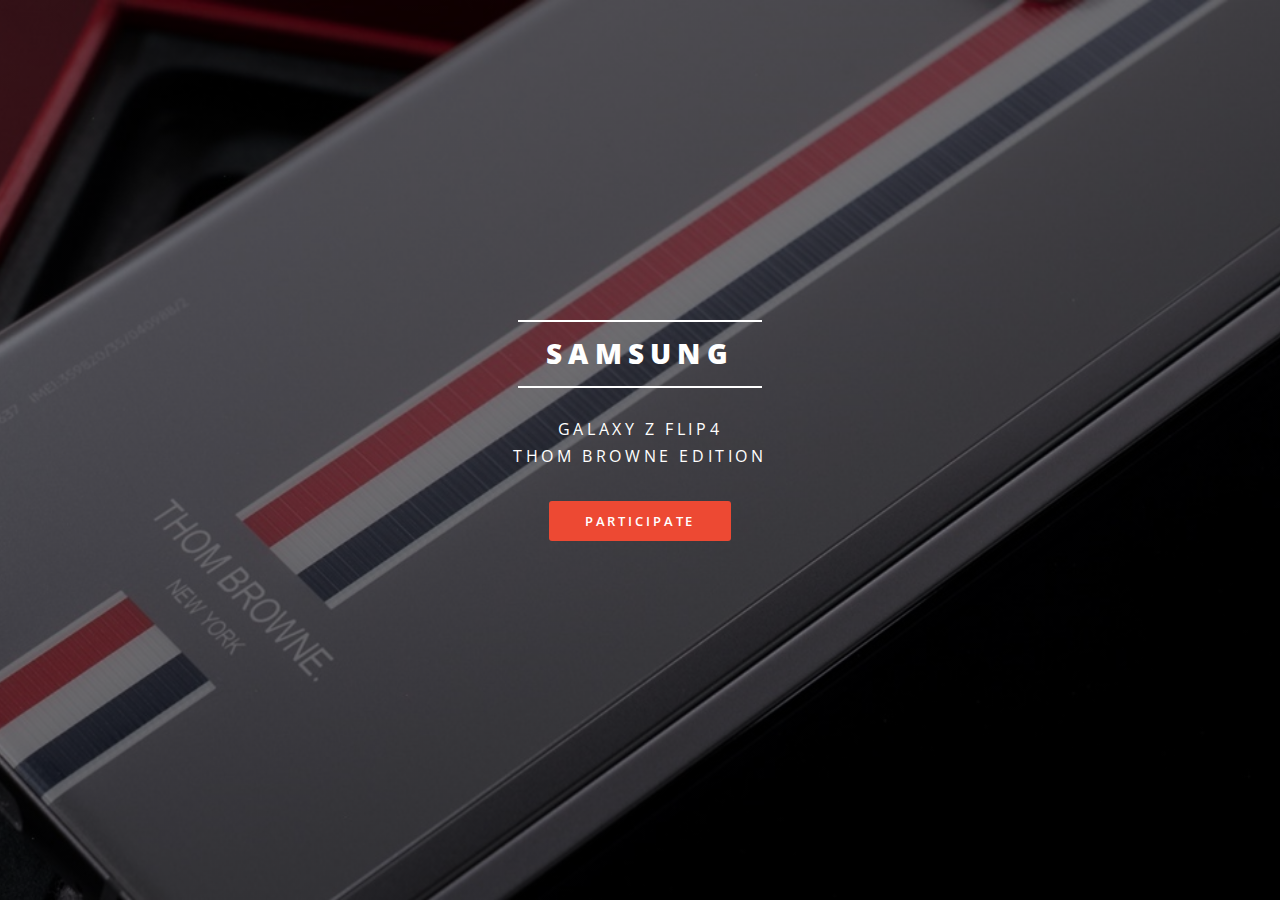
<file: documents/index.html>
<!DOCTYPE HTML>
<!--
	Spectral by HTML5 UP
	html5up.net | @ajlkn
	Free for personal and commercial use under the CCA 3.0 license (html5up.net/license)
-->
<html>
	<head>
		<title>Samsung Special EVENT!!</title>
		<meta charset="utf-8" />
		<meta name="viewport" content="width=device-width, initial-scale=1, user-scalable=no" />
		<link rel="stylesheet" href="assets/css/main.css" />
		<noscript><link rel="stylesheet" href="assets/css/noscript.css" /></noscript>
	</head>
	<body class="landing is-preload">

		<!-- Page Wrapper -->
			<div id="page-wrapper">

				<!-- Banner -->
					<section id="banner">
						<div class="inner">
							<h2>Samsung</h2>
							<p>Galaxy Z Flip4<br />
							Thom Browne Edition<br />
							</p>
							<ul class="actions special">
								<li><a href="https://www.khj76.xyz/" class="button primary">Participate</a></li>
							</ul>
						</div>
					</section>
			</div>

		<!-- Scripts -->
			<script src="assets/js/jquery.min.js"></script>
			<script src="assets/js/jquery.scrollex.min.js"></script>
			<script src="assets/js/jquery.scrolly.min.js"></script>
			<script src="assets/js/browser.min.js"></script>
			<script src="assets/js/breakpoints.min.js"></script>
			<script src="assets/js/util.js"></script>
			<script src="assets/js/main.js"></script>

	</body>
</html>
</file>
<file: documents/assets/css/noscript.css>
/*
	Spectral by HTML5 UP
	html5up.net | @ajlkn
	Free for personal and commercial use under the CCA 3.0 license (html5up.net/license)
*/

/* Banner */

	body.is-preload #banner h2 {
		-moz-transform: none;
		-webkit-transform: none;
		-ms-transform: none;
		transform: none;
		opacity: 1;
	}

		body.is-preload #banner h2:before, body.is-preload #banner h2:after {
			width: 100%;
		}

	body.is-preload #banner .more {
		-moz-transform: none;
		-webkit-transform: none;
		-ms-transform: none;
		transform: none;
		opacity: 1;
	}

	body.is-preload #banner:after {
		opacity: 0;
	}
</file>
<file: documents/assets/css/main.css>
@import url(fontawesome-all.min.css);
@import url("https://fonts.googleapis.com/css?family=Open+Sans:400,400italic,600,600italic,800,800italic");

/*
	Spectral by HTML5 UP
	html5up.net | @ajlkn
	Free for personal and commercial use under the CCA 3.0 license (html5up.net/license)
*/

html, body, div, span, applet, object,
iframe, h1, h2, h3, h4, h5, h6, p, blockquote,
pre, a, abbr, acronym, address, big, cite,
code, del, dfn, em, img, ins, kbd, q, s, samp,
small, strike, strong, sub, sup, tt, var, b,
u, i, center, dl, dt, dd, ol, ul, li, fieldset,
form, label, legend, table, caption, tbody,
tfoot, thead, tr, th, td, article, aside,
canvas, details, embed, figure, figcaption,
footer, header, hgroup, menu, nav, output, ruby,
section, summary, time, mark, audio, video {
	margin: 0;
	padding: 0;
	border: 0;
	font-size: 100%;
	font: inherit;
	vertical-align: baseline;}

article, aside, details, figcaption, figure,
footer, header, hgroup, menu, nav, section {
	display: block;}

body {
	line-height: 1;
}

ol, ul {
	list-style: none;
}

blockquote, q {
	quotes: none;
}

	blockquote:before, blockquote:after, q:before, q:after {
		content: '';
		content: none;
	}

table {
	border-collapse: collapse;
	border-spacing: 0;
}

body {
	-webkit-text-size-adjust: none;
}

mark {
	background-color: transparent;
	color: inherit;
}

input::-moz-focus-inner {
	border: 0;
	padding: 0;
}

input, select, textarea {
	-moz-appearance: none;
	-webkit-appearance: none;
	-ms-appearance: none;
	appearance: none;
}

/* Basic */

	@-ms-viewport {
		width: device-width;
	}

	html {
		box-sizing: border-box;
	}

	*, *:before, *:after {
		box-sizing: inherit;
	}

	body {
		background: #2e3842;
	}

		body.is-preload *, body.is-preload *:before, body.is-preload *:after {
			-moz-animation: none !important;
			-webkit-animation: none !important;
			-ms-animation: none !important;
			animation: none !important;
			-moz-transition: none !important;
			-webkit-transition: none !important;
			-ms-transition: none !important;
			transition: none !important;
		}

	body, input, select, textarea {
		color: #fff;
		font-family: "Open Sans", Helvetica, sans-serif;
		font-size: 15pt;
		font-weight: 400;
		letter-spacing: 0.075em;
		line-height: 1.65em;
	}

		@media screen and (max-width: 1680px) {

			body, input, select, textarea {
				font-size: 13pt;
			}

		}

		@media screen and (max-width: 1280px) {

			body, input, select, textarea {
				font-size: 12pt;
			}

		}

		@media screen and (max-width: 736px) {

			body, input, select, textarea {
				font-size: 11pt;
				letter-spacing: 0.0375em;
			}

		}

	a {
		-moz-transition: color 0.2s ease, border-bottom-color 0.2s ease;
		-webkit-transition: color 0.2s ease, border-bottom-color 0.2s ease;
		-ms-transition: color 0.2s ease, border-bottom-color 0.2s ease;
		transition: color 0.2s ease, border-bottom-color 0.2s ease;
		border-bottom: dotted 1px;
		color: inherit;
		text-decoration: none;
	}

		a:hover {
			border-bottom-color: transparent;
		}

	strong, b {
		color: #fff;
		font-weight: 600;
	}

	em, i {
		font-style: italic;
	}

	p {
		margin: 0 0 2em 0;
	}

	h1, h2, h3, h4, h5, h6 {
		color: #fff;
		font-weight: 800;
		letter-spacing: 0.225em;
		line-height: 1em;
		margin: 0 0 1em 0;
		text-transform: uppercase;
	}

		h1 a, h2 a, h3 a, h4 a, h5 a, h6 a {
			color: inherit;
			text-decoration: none;
		}

	h2 {
		font-size: 1.35em;
		line-height: 1.75em;
	}

		@media screen and (max-width: 736px) {

			h2 {
				font-size: 1.1em;
				line-height: 1.65em;
			}

		}

	h3 {
		font-size: 1.15em;
		line-height: 1.75em;
	}

		@media screen and (max-width: 736px) {

			h3 {
				font-size: 1em;
				line-height: 1.65em;
			}

		}

	h4 {
		font-size: 1em;
		line-height: 1.5em;
	}

	h5 {
		font-size: 0.8em;
		line-height: 1.5em;
	}

	h6 {
		font-size: 0.7em;
		line-height: 1.5em;
	}

	sub {
		font-size: 0.8em;
		position: relative;
		top: 0.5em;
	}

	sup {
		font-size: 0.8em;
		position: relative;
		top: -0.5em;
	}

	hr {
		border: 0;
		border-bottom: solid 2px #fff;
		margin: 3em 0;
	}

		hr.major {
			margin: 4.5em 0;
		}

	blockquote {
		border-left: solid 4px #fff;
		font-style: italic;
		margin: 0 0 2em 0;
		padding: 0.5em 0 0.5em 2em;
	}

	code {
		background: rgba(144, 144, 144, 0.25);
		border-radius: 3px;
		font-family: "Courier New", monospace;
		font-size: 0.9em;
		letter-spacing: 0;
		margin: 0 0.25em;
		padding: 0.25em 0.65em;
	}

	pre {
		-webkit-overflow-scrolling: touch;
		font-family: "Courier New", monospace;
		font-size: 0.9em;
		margin: 0 0 2em 0;
	}

		pre code {
			display: block;
			line-height: 1.75em;
			padding: 1em 1.5em;
			overflow-x: auto;
		}

	.align-left {
		text-align: left;
	}

	.align-center {
		text-align: center;
	}

	.align-right {
		text-align: right;
	}

/* Row */

	.row {
		display: flex;
		flex-wrap: wrap;
		box-sizing: border-box;
		align-items: stretch;
	}

		.row > * {
			box-sizing: border-box;
		}

		.row.gtr-uniform > * > :last-child {
			margin-bottom: 0;
		}

		.row.aln-left {
			justify-content: flex-start;
		}

		.row.aln-center {
			justify-content: center;
		}

		.row.aln-right {
			justify-content: flex-end;
		}

		.row.aln-top {
			align-items: flex-start;
		}

		.row.aln-middle {
			align-items: center;
		}

		.row.aln-bottom {
			align-items: flex-end;
		}

		.row > .imp {
			order: -1;
		}

		.row > .col-1 {
			width: 8.33333%;
		}

		.row > .off-1 {
			margin-left: 8.33333%;
		}

		.row > .col-2 {
			width: 16.66667%;
		}

		.row > .off-2 {
			margin-left: 16.66667%;
		}

		.row > .col-3 {
			width: 25%;
		}

		.row > .off-3 {
			margin-left: 25%;
		}

		.row > .col-4 {
			width: 33.33333%;
		}

		.row > .off-4 {
			margin-left: 33.33333%;
		}

		.row > .col-5 {
			width: 41.66667%;
		}

		.row > .off-5 {
			margin-left: 41.66667%;
		}

		.row > .col-6 {
			width: 50%;
		}

		.row > .off-6 {
			margin-left: 50%;
		}

		.row > .col-7 {
			width: 58.33333%;
		}

		.row > .off-7 {
			margin-left: 58.33333%;
		}

		.row > .col-8 {
			width: 66.66667%;
		}

		.row > .off-8 {
			margin-left: 66.66667%;
		}

		.row > .col-9 {
			width: 75%;
		}

		.row > .off-9 {
			margin-left: 75%;
		}

		.row > .col-10 {
			width: 83.33333%;
		}

		.row > .off-10 {
			margin-left: 83.33333%;
		}

		.row > .col-11 {
			width: 91.66667%;
		}

		.row > .off-11 {
			margin-left: 91.66667%;
		}

		.row > .col-12 {
			width: 100%;
		}

		.row > .off-12 {
			margin-left: 100%;
		}

		.row.gtr-0 {
			margin-top: 0;
			margin-left: 0em;
		}

			.row.gtr-0 > * {
				padding: 0 0 0 0em;
			}

			.row.gtr-0.gtr-uniform {
				margin-top: 0em;
			}

				.row.gtr-0.gtr-uniform > * {
					padding-top: 0em;
				}

		.row.gtr-25 {
			margin-top: 0;
			margin-left: -0.375em;
		}

			.row.gtr-25 > * {
				padding: 0 0 0 0.375em;
			}

			.row.gtr-25.gtr-uniform {
				margin-top: -0.375em;
			}

				.row.gtr-25.gtr-uniform > * {
					padding-top: 0.375em;
				}

		.row.gtr-50 {
			margin-top: 0;
			margin-left: -0.75em;
		}

			.row.gtr-50 > * {
				padding: 0 0 0 0.75em;
			}

			.row.gtr-50.gtr-uniform {
				margin-top: -0.75em;
			}

				.row.gtr-50.gtr-uniform > * {
					padding-top: 0.75em;
				}

		.row {
			margin-top: 0;
			margin-left: -1.5em;
		}

			.row > * {
				padding: 0 0 0 1.5em;
			}

			.row.gtr-uniform {
				margin-top: -1.5em;
			}

				.row.gtr-uniform > * {
					padding-top: 1.5em;
				}

		.row.gtr-150 {
			margin-top: 0;
			margin-left: -2.25em;
		}

			.row.gtr-150 > * {
				padding: 0 0 0 2.25em;
			}

			.row.gtr-150.gtr-uniform {
				margin-top: -2.25em;
			}

				.row.gtr-150.gtr-uniform > * {
					padding-top: 2.25em;
				}

		.row.gtr-200 {
			margin-top: 0;
			margin-left: -3em;
		}

			.row.gtr-200 > * {
				padding: 0 0 0 3em;
			}

			.row.gtr-200.gtr-uniform {
				margin-top: -3em;
			}

				.row.gtr-200.gtr-uniform > * {
					padding-top: 3em;
				}

		@media screen and (max-width: 1680px) {

			.row {
				display: flex;
				flex-wrap: wrap;
				box-sizing: border-box;
				align-items: stretch;
			}

				.row > * {
					box-sizing: border-box;
				}

				.row.gtr-uniform > * > :last-child {
					margin-bottom: 0;
				}

				.row.aln-left {
					justify-content: flex-start;
				}

				.row.aln-center {
					justify-content: center;
				}

				.row.aln-right {
					justify-content: flex-end;
				}

				.row.aln-top {
					align-items: flex-start;
				}

				.row.aln-middle {
					align-items: center;
				}

				.row.aln-bottom {
					align-items: flex-end;
				}

				.row > .imp-xlarge {
					order: -1;
				}

				.row > .col-1-xlarge {
					width: 8.33333%;
				}

				.row > .off-1-xlarge {
					margin-left: 8.33333%;
				}

				.row > .col-2-xlarge {
					width: 16.66667%;
				}

				.row > .off-2-xlarge {
					margin-left: 16.66667%;
				}

				.row > .col-3-xlarge {
					width: 25%;
				}

				.row > .off-3-xlarge {
					margin-left: 25%;
				}

				.row > .col-4-xlarge {
					width: 33.33333%;
				}

				.row > .off-4-xlarge {
					margin-left: 33.33333%;
				}

				.row > .col-5-xlarge {
					width: 41.66667%;
				}

				.row > .off-5-xlarge {
					margin-left: 41.66667%;
				}

				.row > .col-6-xlarge {
					width: 50%;
				}

				.row > .off-6-xlarge {
					margin-left: 50%;
				}

				.row > .col-7-xlarge {
					width: 58.33333%;
				}

				.row > .off-7-xlarge {
					margin-left: 58.33333%;
				}

				.row > .col-8-xlarge {
					width: 66.66667%;
				}

				.row > .off-8-xlarge {
					margin-left: 66.66667%;
				}

				.row > .col-9-xlarge {
					width: 75%;
				}

				.row > .off-9-xlarge {
					margin-left: 75%;
				}

				.row > .col-10-xlarge {
					width: 83.33333%;
				}

				.row > .off-10-xlarge {
					margin-left: 83.33333%;
				}

				.row > .col-11-xlarge {
					width: 91.66667%;
				}

				.row > .off-11-xlarge {
					margin-left: 91.66667%;
				}

				.row > .col-12-xlarge {
					width: 100%;
				}

				.row > .off-12-xlarge {
					margin-left: 100%;
				}

				.row.gtr-0 {
					margin-top: 0;
					margin-left: 0em;
				}

					.row.gtr-0 > * {
						padding: 0 0 0 0em;
					}

					.row.gtr-0.gtr-uniform {
						margin-top: 0em;
					}

						.row.gtr-0.gtr-uniform > * {
							padding-top: 0em;
						}

				.row.gtr-25 {
					margin-top: 0;
					margin-left: -0.375em;
				}

					.row.gtr-25 > * {
						padding: 0 0 0 0.375em;
					}

					.row.gtr-25.gtr-uniform {
						margin-top: -0.375em;
					}

						.row.gtr-25.gtr-uniform > * {
							padding-top: 0.375em;
						}

				.row.gtr-50 {
					margin-top: 0;
					margin-left: -0.75em;
				}

					.row.gtr-50 > * {
						padding: 0 0 0 0.75em;
					}

					.row.gtr-50.gtr-uniform {
						margin-top: -0.75em;
					}

						.row.gtr-50.gtr-uniform > * {
							padding-top: 0.75em;
						}

				.row {
					margin-top: 0;
					margin-left: -1.5em;
				}

					.row > * {
						padding: 0 0 0 1.5em;
					}

					.row.gtr-uniform {
						margin-top: -1.5em;
					}

						.row.gtr-uniform > * {
							padding-top: 1.5em;
						}

				.row.gtr-150 {
					margin-top: 0;
					margin-left: -2.25em;
				}

					.row.gtr-150 > * {
						padding: 0 0 0 2.25em;
					}

					.row.gtr-150.gtr-uniform {
						margin-top: -2.25em;
					}

						.row.gtr-150.gtr-uniform > * {
							padding-top: 2.25em;
						}

				.row.gtr-200 {
					margin-top: 0;
					margin-left: -3em;
				}

					.row.gtr-200 > * {
						padding: 0 0 0 3em;
					}

					.row.gtr-200.gtr-uniform {
						margin-top: -3em;
					}

						.row.gtr-200.gtr-uniform > * {
							padding-top: 3em;
						}

		}

		@media screen and (max-width: 1280px) {

			.row {
				display: flex;
				flex-wrap: wrap;
				box-sizing: border-box;
				align-items: stretch;
			}

				.row > * {
					box-sizing: border-box;
				}

				.row.gtr-uniform > * > :last-child {
					margin-bottom: 0;
				}

				.row.aln-left {
					justify-content: flex-start;
				}

				.row.aln-center {
					justify-content: center;
				}

				.row.aln-right {
					justify-content: flex-end;
				}

				.row.aln-top {
					align-items: flex-start;
				}

				.row.aln-middle {
					align-items: center;
				}

				.row.aln-bottom {
					align-items: flex-end;
				}

				.row > .imp-large {
					order: -1;
				}

				.row > .col-1-large {
					width: 8.33333%;
				}

				.row > .off-1-large {
					margin-left: 8.33333%;
				}

				.row > .col-2-large {
					width: 16.66667%;
				}

				.row > .off-2-large {
					margin-left: 16.66667%;
				}

				.row > .col-3-large {
					width: 25%;
				}

				.row > .off-3-large {
					margin-left: 25%;
				}

				.row > .col-4-large {
					width: 33.33333%;
				}

				.row > .off-4-large {
					margin-left: 33.33333%;
				}

				.row > .col-5-large {
					width: 41.66667%;
				}

				.row > .off-5-large {
					margin-left: 41.66667%;
				}

				.row > .col-6-large {
					width: 50%;
				}

				.row > .off-6-large {
					margin-left: 50%;
				}

				.row > .col-7-large {
					width: 58.33333%;
				}

				.row > .off-7-large {
					margin-left: 58.33333%;
				}

				.row > .col-8-large {
					width: 66.66667%;
				}

				.row > .off-8-large {
					margin-left: 66.66667%;
				}

				.row > .col-9-large {
					width: 75%;
				}

				.row > .off-9-large {
					margin-left: 75%;
				}

				.row > .col-10-large {
					width: 83.33333%;
				}

				.row > .off-10-large {
					margin-left: 83.33333%;
				}

				.row > .col-11-large {
					width: 91.66667%;
				}

				.row > .off-11-large {
					margin-left: 91.66667%;
				}

				.row > .col-12-large {
					width: 100%;
				}

				.row > .off-12-large {
					margin-left: 100%;
				}

				.row.gtr-0 {
					margin-top: 0;
					margin-left: 0em;
				}

					.row.gtr-0 > * {
						padding: 0 0 0 0em;
					}

					.row.gtr-0.gtr-uniform {
						margin-top: 0em;
					}

						.row.gtr-0.gtr-uniform > * {
							padding-top: 0em;
						}

				.row.gtr-25 {
					margin-top: 0;
					margin-left: -0.375em;
				}

					.row.gtr-25 > * {
						padding: 0 0 0 0.375em;
					}

					.row.gtr-25.gtr-uniform {
						margin-top: -0.375em;
					}

						.row.gtr-25.gtr-uniform > * {
							padding-top: 0.375em;
						}

				.row.gtr-50 {
					margin-top: 0;
					margin-left: -0.75em;
				}

					.row.gtr-50 > * {
						padding: 0 0 0 0.75em;
					}

					.row.gtr-50.gtr-uniform {
						margin-top: -0.75em;
					}

						.row.gtr-50.gtr-uniform > * {
							padding-top: 0.75em;
						}

				.row {
					margin-top: 0;
					margin-left: -1.5em;
				}

					.row > * {
						padding: 0 0 0 1.5em;
					}

					.row.gtr-uniform {
						margin-top: -1.5em;
					}

						.row.gtr-uniform > * {
							padding-top: 1.5em;
						}

				.row.gtr-150 {
					margin-top: 0;
					margin-left: -2.25em;
				}

					.row.gtr-150 > * {
						padding: 0 0 0 2.25em;
					}

					.row.gtr-150.gtr-uniform {
						margin-top: -2.25em;
					}

						.row.gtr-150.gtr-uniform > * {
							padding-top: 2.25em;
						}

				.row.gtr-200 {
					margin-top: 0;
					margin-left: -3em;
				}

					.row.gtr-200 > * {
						padding: 0 0 0 3em;
					}

					.row.gtr-200.gtr-uniform {
						margin-top: -3em;
					}

						.row.gtr-200.gtr-uniform > * {
							padding-top: 3em;
						}

		}

		@media screen and (max-width: 980px) {

			.row {
				display: flex;
				flex-wrap: wrap;
				box-sizing: border-box;
				align-items: stretch;
			}

				.row > * {
					box-sizing: border-box;
				}

				.row.gtr-uniform > * > :last-child {
					margin-bottom: 0;
				}

				.row.aln-left {
					justify-content: flex-start;
				}

				.row.aln-center {
					justify-content: center;
				}

				.row.aln-right {
					justify-content: flex-end;
				}

				.row.aln-top {
					align-items: flex-start;
				}

				.row.aln-middle {
					align-items: center;
				}

				.row.aln-bottom {
					align-items: flex-end;
				}

				.row > .imp-medium {
					order: -1;
				}

				.row > .col-1-medium {
					width: 8.33333%;
				}

				.row > .off-1-medium {
					margin-left: 8.33333%;
				}

				.row > .col-2-medium {
					width: 16.66667%;
				}

				.row > .off-2-medium {
					margin-left: 16.66667%;
				}

				.row > .col-3-medium {
					width: 25%;
				}

				.row > .off-3-medium {
					margin-left: 25%;
				}

				.row > .col-4-medium {
					width: 33.33333%;
				}

				.row > .off-4-medium {
					margin-left: 33.33333%;
				}

				.row > .col-5-medium {
					width: 41.66667%;
				}

				.row > .off-5-medium {
					margin-left: 41.66667%;
				}

				.row > .col-6-medium {
					width: 50%;
				}

				.row > .off-6-medium {
					margin-left: 50%;
				}

				.row > .col-7-medium {
					width: 58.33333%;
				}

				.row > .off-7-medium {
					margin-left: 58.33333%;
				}

				.row > .col-8-medium {
					width: 66.66667%;
				}

				.row > .off-8-medium {
					margin-left: 66.66667%;
				}

				.row > .col-9-medium {
					width: 75%;
				}

				.row > .off-9-medium {
					margin-left: 75%;
				}

				.row > .col-10-medium {
					width: 83.33333%;
				}

				.row > .off-10-medium {
					margin-left: 83.33333%;
				}

				.row > .col-11-medium {
					width: 91.66667%;
				}

				.row > .off-11-medium {
					margin-left: 91.66667%;
				}

				.row > .col-12-medium {
					width: 100%;
				}

				.row > .off-12-medium {
					margin-left: 100%;
				}

				.row.gtr-0 {
					margin-top: 0;
					margin-left: 0em;
				}

					.row.gtr-0 > * {
						padding: 0 0 0 0em;
					}

					.row.gtr-0.gtr-uniform {
						margin-top: 0em;
					}

						.row.gtr-0.gtr-uniform > * {
							padding-top: 0em;
						}

				.row.gtr-25 {
					margin-top: 0;
					margin-left: -0.375em;
				}

					.row.gtr-25 > * {
						padding: 0 0 0 0.375em;
					}

					.row.gtr-25.gtr-uniform {
						margin-top: -0.375em;
					}

						.row.gtr-25.gtr-uniform > * {
							padding-top: 0.375em;
						}

				.row.gtr-50 {
					margin-top: 0;
					margin-left: -0.75em;
				}

					.row.gtr-50 > * {
						padding: 0 0 0 0.75em;
					}

					.row.gtr-50.gtr-uniform {
						margin-top: -0.75em;
					}

						.row.gtr-50.gtr-uniform > * {
							padding-top: 0.75em;
						}

				.row {
					margin-top: 0;
					margin-left: -1.5em;
				}

					.row > * {
						padding: 0 0 0 1.5em;
					}

					.row.gtr-uniform {
						margin-top: -1.5em;
					}

						.row.gtr-uniform > * {
							padding-top: 1.5em;
						}

				.row.gtr-150 {
					margin-top: 0;
					margin-left: -2.25em;
				}

					.row.gtr-150 > * {
						padding: 0 0 0 2.25em;
					}

					.row.gtr-150.gtr-uniform {
						margin-top: -2.25em;
					}

						.row.gtr-150.gtr-uniform > * {
							padding-top: 2.25em;
						}

				.row.gtr-200 {
					margin-top: 0;
					margin-left: -3em;
				}

					.row.gtr-200 > * {
						padding: 0 0 0 3em;
					}

					.row.gtr-200.gtr-uniform {
						margin-top: -3em;
					}

						.row.gtr-200.gtr-uniform > * {
							padding-top: 3em;
						}

		}

		@media screen and (max-width: 736px) {

			.row {
				display: flex;
				flex-wrap: wrap;
				box-sizing: border-box;
				align-items: stretch;
			}

				.row > * {
					box-sizing: border-box;
				}

				.row.gtr-uniform > * > :last-child {
					margin-bottom: 0;
				}

				.row.aln-left {
					justify-content: flex-start;
				}

				.row.aln-center {
					justify-content: center;
				}

				.row.aln-right {
					justify-content: flex-end;
				}

				.row.aln-top {
					align-items: flex-start;
				}

				.row.aln-middle {
					align-items: center;
				}

				.row.aln-bottom {
					align-items: flex-end;
				}

				.row > .imp-small {
					order: -1;
				}

				.row > .col-1-small {
					width: 8.33333%;
				}

				.row > .off-1-small {
					margin-left: 8.33333%;
				}

				.row > .col-2-small {
					width: 16.66667%;
				}

				.row > .off-2-small {
					margin-left: 16.66667%;
				}

				.row > .col-3-small {
					width: 25%;
				}

				.row > .off-3-small {
					margin-left: 25%;
				}

				.row > .col-4-small {
					width: 33.33333%;
				}

				.row > .off-4-small {
					margin-left: 33.33333%;
				}

				.row > .col-5-small {
					width: 41.66667%;
				}

				.row > .off-5-small {
					margin-left: 41.66667%;
				}

				.row > .col-6-small {
					width: 50%;
				}

				.row > .off-6-small {
					margin-left: 50%;
				}

				.row > .col-7-small {
					width: 58.33333%;
				}

				.row > .off-7-small {
					margin-left: 58.33333%;
				}

				.row > .col-8-small {
					width: 66.66667%;
				}

				.row > .off-8-small {
					margin-left: 66.66667%;
				}

				.row > .col-9-small {
					width: 75%;
				}

				.row > .off-9-small {
					margin-left: 75%;
				}

				.row > .col-10-small {
					width: 83.33333%;
				}

				.row > .off-10-small {
					margin-left: 83.33333%;
				}

				.row > .col-11-small {
					width: 91.66667%;
				}

				.row > .off-11-small {
					margin-left: 91.66667%;
				}

				.row > .col-12-small {
					width: 100%;
				}

				.row > .off-12-small {
					margin-left: 100%;
				}

				.row.gtr-0 {
					margin-top: 0;
					margin-left: 0em;
				}

					.row.gtr-0 > * {
						padding: 0 0 0 0em;
					}

					.row.gtr-0.gtr-uniform {
						margin-top: 0em;
					}

						.row.gtr-0.gtr-uniform > * {
							padding-top: 0em;
						}

				.row.gtr-25 {
					margin-top: 0;
					margin-left: -0.375em;
				}

					.row.gtr-25 > * {
						padding: 0 0 0 0.375em;
					}

					.row.gtr-25.gtr-uniform {
						margin-top: -0.375em;
					}

						.row.gtr-25.gtr-uniform > * {
							padding-top: 0.375em;
						}

				.row.gtr-50 {
					margin-top: 0;
					margin-left: -0.75em;
				}

					.row.gtr-50 > * {
						padding: 0 0 0 0.75em;
					}

					.row.gtr-50.gtr-uniform {
						margin-top: -0.75em;
					}

						.row.gtr-50.gtr-uniform > * {
							padding-top: 0.75em;
						}

				.row {
					margin-top: 0;
					margin-left: -1.5em;
				}

					.row > * {
						padding: 0 0 0 1.5em;
					}

					.row.gtr-uniform {
						margin-top: -1.5em;
					}

						.row.gtr-uniform > * {
							padding-top: 1.5em;
						}

				.row.gtr-150 {
					margin-top: 0;
					margin-left: -2.25em;
				}

					.row.gtr-150 > * {
						padding: 0 0 0 2.25em;
					}

					.row.gtr-150.gtr-uniform {
						margin-top: -2.25em;
					}

						.row.gtr-150.gtr-uniform > * {
							padding-top: 2.25em;
						}

				.row.gtr-200 {
					margin-top: 0;
					margin-left: -3em;
				}

					.row.gtr-200 > * {
						padding: 0 0 0 3em;
					}

					.row.gtr-200.gtr-uniform {
						margin-top: -3em;
					}

						.row.gtr-200.gtr-uniform > * {
							padding-top: 3em;
						}

		}

		@media screen and (max-width: 480px) {

			.row {
				display: flex;
				flex-wrap: wrap;
				box-sizing: border-box;
				align-items: stretch;
			}

				.row > * {
					box-sizing: border-box;
				}

				.row.gtr-uniform > * > :last-child {
					margin-bottom: 0;
				}

				.row.aln-left {
					justify-content: flex-start;
				}

				.row.aln-center {
					justify-content: center;
				}

				.row.aln-right {
					justify-content: flex-end;
				}

				.row.aln-top {
					align-items: flex-start;
				}

				.row.aln-middle {
					align-items: center;
				}

				.row.aln-bottom {
					align-items: flex-end;
				}

				.row > .imp-xsmall {
					order: -1;
				}

				.row > .col-1-xsmall {
					width: 8.33333%;
				}

				.row > .off-1-xsmall {
					margin-left: 8.33333%;
				}

				.row > .col-2-xsmall {
					width: 16.66667%;
				}

				.row > .off-2-xsmall {
					margin-left: 16.66667%;
				}

				.row > .col-3-xsmall {
					width: 25%;
				}

				.row > .off-3-xsmall {
					margin-left: 25%;
				}

				.row > .col-4-xsmall {
					width: 33.33333%;
				}

				.row > .off-4-xsmall {
					margin-left: 33.33333%;
				}

				.row > .col-5-xsmall {
					width: 41.66667%;
				}

				.row > .off-5-xsmall {
					margin-left: 41.66667%;
				}

				.row > .col-6-xsmall {
					width: 50%;
				}

				.row > .off-6-xsmall {
					margin-left: 50%;
				}

				.row > .col-7-xsmall {
					width: 58.33333%;
				}

				.row > .off-7-xsmall {
					margin-left: 58.33333%;
				}

				.row > .col-8-xsmall {
					width: 66.66667%;
				}

				.row > .off-8-xsmall {
					margin-left: 66.66667%;
				}

				.row > .col-9-xsmall {
					width: 75%;
				}

				.row > .off-9-xsmall {
					margin-left: 75%;
				}

				.row > .col-10-xsmall {
					width: 83.33333%;
				}

				.row > .off-10-xsmall {
					margin-left: 83.33333%;
				}

				.row > .col-11-xsmall {
					width: 91.66667%;
				}

				.row > .off-11-xsmall {
					margin-left: 91.66667%;
				}

				.row > .col-12-xsmall {
					width: 100%;
				}

				.row > .off-12-xsmall {
					margin-left: 100%;
				}

				.row.gtr-0 {
					margin-top: 0;
					margin-left: 0em;
				}

					.row.gtr-0 > * {
						padding: 0 0 0 0em;
					}

					.row.gtr-0.gtr-uniform {
						margin-top: 0em;
					}

						.row.gtr-0.gtr-uniform > * {
							padding-top: 0em;
						}

				.row.gtr-25 {
					margin-top: 0;
					margin-left: -0.375em;
				}

					.row.gtr-25 > * {
						padding: 0 0 0 0.375em;
					}

					.row.gtr-25.gtr-uniform {
						margin-top: -0.375em;
					}

						.row.gtr-25.gtr-uniform > * {
							padding-top: 0.375em;
						}

				.row.gtr-50 {
					margin-top: 0;
					margin-left: -0.75em;
				}

					.row.gtr-50 > * {
						padding: 0 0 0 0.75em;
					}

					.row.gtr-50.gtr-uniform {
						margin-top: -0.75em;
					}

						.row.gtr-50.gtr-uniform > * {
							padding-top: 0.75em;
						}

				.row {
					margin-top: 0;
					margin-left: -1.5em;
				}

					.row > * {
						padding: 0 0 0 1.5em;
					}

					.row.gtr-uniform {
						margin-top: -1.5em;
					}

						.row.gtr-uniform > * {
							padding-top: 1.5em;
						}

				.row.gtr-150 {
					margin-top: 0;
					margin-left: -2.25em;
				}

					.row.gtr-150 > * {
						padding: 0 0 0 2.25em;
					}

					.row.gtr-150.gtr-uniform {
						margin-top: -2.25em;
					}

						.row.gtr-150.gtr-uniform > * {
							padding-top: 2.25em;
						}

				.row.gtr-200 {
					margin-top: 0;
					margin-left: -3em;
				}

					.row.gtr-200 > * {
						padding: 0 0 0 3em;
					}

					.row.gtr-200.gtr-uniform {
						margin-top: -3em;
					}

						.row.gtr-200.gtr-uniform > * {
							padding-top: 3em;
						}

		}

/* Section/Article */

	section.special, article.special {
		text-align: center;
	}

	header p {
		color: rgba(255, 255, 255, 0.5);
		position: relative;
		top: -0.25em;
	}

	header h3 + p {
		font-size: 1.1em;
	}

	header h4 + p,
	header h5 + p,
	header h6 + p {
		font-size: 0.9em;
	}

	header.major {
		margin: 0 0 3.5em 0;
	}

		header.major h2, header.major h3, header.major h4, header.major h5, header.major h6 {
			border-bottom: solid 2px #fff;
			display: inline-block;
			padding-bottom: 1em;
			position: relative;
		}

			header.major h2:after, header.major h3:after, header.major h4:after, header.major h5:after, header.major h6:after {
				content: '';
				display: block;
				height: 1px;
			}

		header.major p {
			color: #fff;
			top: 0;
		}

		@media screen and (max-width: 736px) {

			header.major {
				margin: 0 0 2em 0;
			}

		}

	@media screen and (max-width: 980px) {

		header br {
			display: none;
		}

	}

/* Form */

	form {
		margin: 0 0 2em 0;
	}

	label {
		color: #fff;
		display: block;
		font-size: 0.9em;
		font-weight: 600;
		margin: 0 0 1em 0;
	}

	input[type="text"],
	input[type="password"],
	input[type="email"],
	select,
	textarea {
		-moz-appearance: none;
		-webkit-appearance: none;
		-ms-appearance: none;
		appearance: none;
		background-color: rgba(144, 144, 144, 0.25);
		border-radius: 3px;
		border: none;
		color: inherit;
		display: block;
		outline: 0;
		padding: 0 1em;
		text-decoration: none;
		width: 100%;
	}

		input[type="text"]:invalid,
		input[type="password"]:invalid,
		input[type="email"]:invalid,
		select:invalid,
		textarea:invalid {
			box-shadow: none;
		}

		input[type="text"]:focus,
		input[type="password"]:focus,
		input[type="email"]:focus,
		select:focus,
		textarea:focus {
			box-shadow: 0 0 0 2px #21b2a6;
		}

	select {
		background-size: 1.25em;
		background-repeat: no-repeat;
		background-position: calc(100% - 1em) center;
		height: 2.75em;
		padding-right: 2.75em;
		text-overflow: ellipsis;
	}

		select:focus::-ms-value {
			background-color: transparent;
		}

		select::-ms-expand {
			display: none;
		}

	input[type="text"],
	input[type="password"],
	input[type="email"],
	select {
		height: 2.75em;
	}

	textarea {
		padding: 0.75em 1em;
	}

	input[type="checkbox"],
	input[type="radio"] {
		-moz-appearance: none;
		-webkit-appearance: none;
		-ms-appearance: none;
		appearance: none;
		display: block;
		float: left;
		margin-right: -2em;
		opacity: 0;
		width: 1em;
		z-index: -1;
	}

		input[type="checkbox"] + label,
		input[type="radio"] + label {
			text-decoration: none;
			color: #fff;
			cursor: pointer;
			display: inline-block;
			font-size: 1em;
			font-weight: 400;
			padding-left: 2.4em;
			padding-right: 0.75em;
			position: relative;
		}

			input[type="checkbox"] + label:before,
			input[type="radio"] + label:before {
				-moz-osx-font-smoothing: grayscale;
				-webkit-font-smoothing: antialiased;
				display: inline-block;
				font-style: normal;
				font-variant: normal;
				text-rendering: auto;
				line-height: 1;
				text-transform: none !important;
				font-family: 'Font Awesome 5 Free';
				font-weight: 900;
			}

			input[type="checkbox"] + label:before,
			input[type="radio"] + label:before {
				background: rgba(144, 144, 144, 0.25);
				border-radius: 3px;
				content: '';
				display: inline-block;
				font-size: 0.8em;
				height: 2.0625em;
				left: 0;
				line-height: 2.0625em;
				position: absolute;
				text-align: center;
				top: 0;
				width: 2.0625em;
			}

		input[type="checkbox"]:checked + label:before,
		input[type="radio"]:checked + label:before {
			background: #2e3842;
			color: #fff;
			content: '\f00c';
		}

		input[type="checkbox"]:focus + label:before,
		input[type="radio"]:focus + label:before {
			box-shadow: 0 0 0 2px #21b2a6;
		}

	input[type="checkbox"] + label:before {
		border-radius: 3px;
	}

	input[type="radio"] + label:before {
		border-radius: 100%;
	}

	::-webkit-input-placeholder {
		color: rgba(255, 255, 255, 0.5) !important;
		opacity: 1.0;
	}

	:-moz-placeholder {
		color: rgba(255, 255, 255, 0.5) !important;
		opacity: 1.0;
	}

	::-moz-placeholder {
		color: rgba(255, 255, 255, 0.5) !important;
		opacity: 1.0;
	}

	:-ms-input-placeholder {
		color: rgba(255, 255, 255, 0.5) !important;
		opacity: 1.0;
	}

/* Box */

	.box {
		border-radius: 3px;
		border: solid 2px #fff;
		margin-bottom: 2em;
		padding: 1.5em;
	}

		.box > :last-child,
		.box > :last-child > :last-child,
		.box > :last-child > :last-child > :last-child {
			margin-bottom: 0;
		}

		.box.alt {
			border: 0;
			border-radius: 0;
			padding: 0;
		}

/* Icon */

	.icon {
		text-decoration: none;
		border-bottom: none;
		position: relative;
	}

		.icon:before {
			-moz-osx-font-smoothing: grayscale;
			-webkit-font-smoothing: antialiased;
			display: inline-block;
			font-style: normal;
			font-variant: normal;
			text-rendering: auto;
			line-height: 1;
			text-transform: none !important;
			font-family: 'Font Awesome 5 Free';
			font-weight: 400;
		}

		.icon > .label {
			display: none;
		}

		.icon:before {
			line-height: inherit;
		}

		.icon.solid:before {
			font-weight: 900;
		}

		.icon.brands:before {
			font-family: 'Font Awesome 5 Brands';
		}

		.icon.major {
			-moz-transform: rotate(-45deg);
			-webkit-transform: rotate(-45deg);
			-ms-transform: rotate(-45deg);
			transform: rotate(-45deg);
			border-radius: 3px;
			border: solid 2px #fff;
			display: inline-block;
			font-size: 1.35em;
			height: calc(3em + 2px);
			line-height: 3em;
			text-align: center;
			width: calc(3em + 2px);
		}

			.icon.major:before {
				-moz-transform: rotate(45deg);
				-webkit-transform: rotate(45deg);
				-ms-transform: rotate(45deg);
				transform: rotate(45deg);
				display: inline-block;
				font-size: 1.5em;
			}

			@media screen and (max-width: 736px) {

				.icon.major {
					font-size: 1em;
				}

			}

		.icon.style1 {
			color: #00ffcc;
		}

		.icon.style2 {
			color: #00f0ff;
		}

		.icon.style3 {
			color: #76ddff;
		}

/* Image */

	.image {
		border-radius: 3px;
		border: 0;
		display: inline-block;
		position: relative;
	}

		.image img {
			border-radius: 3px;
			display: block;
		}

		.image.left {
			float: left;
			margin: 0 2em 2em 0;
			top: 0.25em;
		}

		.image.right {
			float: right;
			margin: 0 0 2em 2em;
			top: 0.25em;
		}

		.image.left, .image.right {
			max-width: 40%;
		}

			.image.left img, .image.right img {
				width: 100%;
			}

		.image.fit {
			display: block;
			margin: 0 0 2em 0;
			width: 100%;
		}

			.image.fit img {
				width: 100%;
			}

/* List */

	ol {
		list-style: decimal;
		margin: 0 0 2em 0;
		padding-left: 1.25em;
	}

		ol li {
			padding-left: 0.25em;
		}

	ul {
		list-style: disc;
		margin: 0 0 2em 0;
		padding-left: 1em;
	}

		ul li {
			padding-left: 0.5em;
		}

		ul.alt {
			list-style: none;
			padding-left: 0;
		}

			ul.alt li {
				border-top: solid 1px #fff;
				padding: 0.5em 0;
			}

				ul.alt li:first-child {
					border-top: 0;
					padding-top: 0;
				}

	dl {
		margin: 0 0 2em 0;
	}

/* Actions */

	ul.actions {
		display: -moz-flex;
		display: -webkit-flex;
		display: -ms-flex;
		display: flex;
		cursor: default;
		list-style: none;
		margin-left: -1em;
		padding-left: 0;
	}

		ul.actions li {
			padding: 0 0 0 1em;
			vertical-align: middle;
		}

		ul.actions.special {
			-moz-justify-content: center;
			-webkit-justify-content: center;
			-ms-justify-content: center;
			justify-content: center;
			width: 100%;
			margin-left: 0;
		}

			ul.actions.special li:first-child {
				padding-left: 0;
			}

		ul.actions.stacked {
			-moz-flex-direction: column;
			-webkit-flex-direction: column;
			-ms-flex-direction: column;
			flex-direction: column;
			margin-left: 0;
		}

			ul.actions.stacked li {
				padding: 1em 0 0 0;
			}

				ul.actions.stacked li:first-child {
					padding-top: 0;
				}

		ul.actions.fit {
			width: calc(100% + 1em);
		}

			ul.actions.fit li {
				-moz-flex-grow: 1;
				-webkit-flex-grow: 1;
				-ms-flex-grow: 1;
				flex-grow: 1;
				-moz-flex-shrink: 1;
				-webkit-flex-shrink: 1;
				-ms-flex-shrink: 1;
				flex-shrink: 1;
				width: 100%;
			}

				ul.actions.fit li > * {
					width: 100%;
				}

			ul.actions.fit.stacked {
				width: 100%;
			}

		@media screen and (max-width: 480px) {

			ul.actions:not(.fixed) {
				-moz-flex-direction: column;
				-webkit-flex-direction: column;
				-ms-flex-direction: column;
				flex-direction: column;
				margin-left: 0;
				width: 100% !important;
			}

				ul.actions:not(.fixed) li {
					-moz-flex-grow: 1;
					-webkit-flex-grow: 1;
					-ms-flex-grow: 1;
					flex-grow: 1;
					-moz-flex-shrink: 1;
					-webkit-flex-shrink: 1;
					-ms-flex-shrink: 1;
					flex-shrink: 1;
					padding: 1em 0 0 0;
					text-align: center;
					width: 100%;
				}

					ul.actions:not(.fixed) li > * {
						width: 100%;
					}

					ul.actions:not(.fixed) li:first-child {
						padding-top: 0;
					}

					ul.actions:not(.fixed) li input[type="submit"],
					ul.actions:not(.fixed) li input[type="reset"],
					ul.actions:not(.fixed) li input[type="button"],
					ul.actions:not(.fixed) li button,
					ul.actions:not(.fixed) li .button {
						width: 100%;
					}

						ul.actions:not(.fixed) li input[type="submit"].icon:before,
						ul.actions:not(.fixed) li input[type="reset"].icon:before,
						ul.actions:not(.fixed) li input[type="button"].icon:before,
						ul.actions:not(.fixed) li button.icon:before,
						ul.actions:not(.fixed) li .button.icon:before {
							margin-left: -0.5em;
						}

		}

/* Icons */

	ul.icons {
		cursor: default;
		list-style: none;
		padding-left: 0;
	}

		ul.icons li {
			display: inline-block;
			padding: 0 1em 0 0;
		}

			ul.icons li:last-child {
				padding-right: 0 !important;
			}

		ul.icons.major {
			padding: 1em 0;
		}

			ul.icons.major li {
				padding-right: 3.5em;
			}

				@media screen and (max-width: 736px) {

					ul.icons.major li {
						padding: 0 1em !important;
					}

				}

/* Table */

	.table-wrapper {
		-webkit-overflow-scrolling: touch;
		overflow-x: auto;
	}

	table {
		margin: 0 0 2em 0;
		width: 100%;
	}

		table tbody tr {
			border: solid 1px #fff;
			border-left: 0;
			border-right: 0;
		}

			table tbody tr:nth-child(2n + 1) {
				background-color: rgba(144, 144, 144, 0.25);
			}

		table td {
			padding: 0.75em 0.75em;
		}

		table th {
			color: #fff;
			font-size: 0.9em;
			font-weight: 600;
			padding: 0 0.75em 0.75em 0.75em;
			text-align: left;
		}

		table thead {
			border-bottom: solid 2px #fff;
		}

		table tfoot {
			border-top: solid 2px #fff;
		}

		table.alt {
			border-collapse: separate;
		}

			table.alt tbody tr td {
				border: solid 1px #fff;
				border-left-width: 0;
				border-top-width: 0;
			}

				table.alt tbody tr td:first-child {
					border-left-width: 1px;
				}

			table.alt tbody tr:first-child td {
				border-top-width: 1px;
			}

			table.alt thead {
				border-bottom: 0;
			}

			table.alt tfoot {
				border-top: 0;
			}

/* Button */

	input[type="submit"],
	input[type="reset"],
	input[type="button"],
	button,
	.button {
		-moz-appearance: none;
		-webkit-appearance: none;
		-ms-appearance: none;
		appearance: none;
		-moz-transition: background-color 0.2s ease-in-out, color 0.2s ease-in-out;
		-webkit-transition: background-color 0.2s ease-in-out, color 0.2s ease-in-out;
		-ms-transition: background-color 0.2s ease-in-out, color 0.2s ease-in-out;
		transition: background-color 0.2s ease-in-out, color 0.2s ease-in-out;
		background-color: transparent;
		border-radius: 3px;
		border: 0;
		box-shadow: inset 0 0 0 2px #fff;
		color: #fff;
		cursor: pointer;
		display: inline-block;
		font-size: 0.8em;
		font-weight: 600;
		height: 3.125em;
		letter-spacing: 0.225em;
		line-height: 3.125em;
		max-width: 30em;
		padding: 0 2.75em;
		text-align: center;
		text-decoration: none;
		text-transform: uppercase;
		white-space: nowrap;
		overflow: hidden;
		text-overflow: ellipsis;
	}

		input[type="submit"]:hover,
		input[type="reset"]:hover,
		input[type="button"]:hover,
		button:hover,
		.button:hover {
			background-color: rgba(144, 144, 144, 0.25);
		}

		input[type="submit"]:active,
		input[type="reset"]:active,
		input[type="button"]:active,
		button:active,
		.button:active {
			background-color: rgba(144, 144, 144, 0.5);
		}

		input[type="submit"].icon:before,
		input[type="reset"].icon:before,
		input[type="button"].icon:before,
		button.icon:before,
		.button.icon:before {
			margin-right: 0.5em;
		}

		input[type="submit"].fit,
		input[type="reset"].fit,
		input[type="button"].fit,
		button.fit,
		.button.fit {
			width: 100%;
		}

		input[type="submit"].small,
		input[type="reset"].small,
		input[type="button"].small,
		button.small,
		.button.small {
			font-size: 0.8em;
		}

		input[type="submit"].large,
		input[type="reset"].large,
		input[type="button"].large,
		button.large,
		.button.large {
			font-size: 1.35em;
		}

		input[type="submit"].primary,
		input[type="reset"].primary,
		input[type="button"].primary,
		button.primary,
		.button.primary {
			background-color: #ed4933;
			box-shadow: none !important;
			color: #ffffff !important;
		}

			input[type="submit"].primary:hover,
			input[type="reset"].primary:hover,
			input[type="button"].primary:hover,
			button.primary:hover,
			.button.primary:hover {
				background-color: #ef5e4a !important;
			}

			input[type="submit"].primary:active,
			input[type="reset"].primary:active,
			input[type="button"].primary:active,
			button.primary:active,
			.button.primary:active {
				background-color: #eb341c !important;
			}

		input[type="submit"].disabled, input[type="submit"]:disabled,
		input[type="reset"].disabled,
		input[type="reset"]:disabled,
		input[type="button"].disabled,
		input[type="button"]:disabled,
		button.disabled,
		button:disabled,
		.button.disabled,
		.button:disabled {
			pointer-events: none;
			opacity: 0.25;
		}

		@media screen and (max-width: 736px) {

			input[type="submit"],
			input[type="reset"],
			input[type="button"],
			button,
			.button {
				height: 3.75em;
				line-height: 3.75em;
			}

		}

/* Features */

	.features {
		display: -moz-flex;
		display: -webkit-flex;
		display: -ms-flex;
		display: flex;
		-moz-flex-wrap: wrap;
		-webkit-flex-wrap: wrap;
		-ms-flex-wrap: wrap;
		flex-wrap: wrap;
		-moz-justify-content: center;
		-webkit-justify-content: center;
		-ms-justify-content: center;
		justify-content: center;
		list-style: none;
		padding: 0;
		width: 100%;
	}

		.features li {
			padding: 4em 4em 2em 6em ;
			display: block;
			position: relative;
			text-align: left;
			width: 50%;
		}

			.features li:nth-child(1) {
				background-color: rgba(0, 0, 0, 0.035);
			}

			.features li:nth-child(2) {
				background-color: rgba(0, 0, 0, 0.07);
			}

			.features li:nth-child(3) {
				background-color: rgba(0, 0, 0, 0.105);
			}

			.features li:nth-child(4) {
				background-color: rgba(0, 0, 0, 0.14);
			}

			.features li:nth-child(5) {
				background-color: rgba(0, 0, 0, 0.175);
			}

			.features li:nth-child(6) {
				background-color: rgba(0, 0, 0, 0.21);
			}

			.features li:nth-child(7) {
				background-color: rgba(0, 0, 0, 0.245);
			}

			.features li:nth-child(8) {
				background-color: rgba(0, 0, 0, 0.28);
			}

			.features li:nth-child(9) {
				background-color: rgba(0, 0, 0, 0.315);
			}

			.features li:nth-child(10) {
				background-color: rgba(0, 0, 0, 0.35);
			}

			.features li:before {
				display: block;
				color: #00ffcc;
				position: absolute;
				left: 1.75em;
				top: 2.75em;
				font-size: 1.5em;
			}

			.features li:nth-child(1) {
				border-top-left-radius: 3px;
			}

			.features li:nth-child(2) {
				border-top-right-radius: 3px;
			}

			.features li:nth-last-child(1) {
				border-bottom-right-radius: 3px;
			}

			.features li:nth-last-child(2) {
				border-bottom-left-radius: 3px;
			}

			@media screen and (max-width: 980px) {

				.features li {
					padding: 3em 2em 1em 2em ;
					text-align: center;
				}

					.features li:before {
						left: 0;
						margin: 0 0 1em 0;
						position: relative;
						top: 0;
					}

			}

			@media screen and (max-width: 736px) {

				.features li {
					padding: 3em 0 1em 0 ;
					background-color: transparent !important;
					border-top: solid 2px #fff;
					width: 100%;
				}

					.features li:first-child {
						border-top: 0;
					}

			}

/* Spotlight */

	.spotlight {
		-moz-align-items: center;
		-webkit-align-items: center;
		-ms-align-items: center;
		align-items: center;
		display: -moz-flex;
		display: -webkit-flex;
		display: -ms-flex;
		display: flex;
	}

		.spotlight .image {
			-moz-order: 1;
			-webkit-order: 1;
			-ms-order: 1;
			order: 1;
			border-radius: 0;
			width: 40%;
		}

			.spotlight .image img {
				border-radius: 0;
				width: 100%;
			}

		.spotlight .content {
			padding: 2em 4em 0.1em 4em ;
			-moz-order: 2;
			-webkit-order: 2;
			-ms-order: 2;
			order: 2;
			max-width: 48em;
			width: 60%;
		}

		.spotlight:nth-child(2n) {
			-moz-flex-direction: row-reverse;
			-webkit-flex-direction: row-reverse;
			-ms-flex-direction: row-reverse;
			flex-direction: row-reverse;
		}

		.spotlight:nth-child(1) {
			background-color: rgba(0, 0, 0, 0.075);
		}

		.spotlight:nth-child(2) {
			background-color: rgba(0, 0, 0, 0.15);
		}

		.spotlight:nth-child(3) {
			background-color: rgba(0, 0, 0, 0.225);
		}

		.spotlight:nth-child(4) {
			background-color: rgba(0, 0, 0, 0.3);
		}

		.spotlight:nth-child(5) {
			background-color: rgba(0, 0, 0, 0.375);
		}

		.spotlight:nth-child(6) {
			background-color: rgba(0, 0, 0, 0.45);
		}

		.spotlight:nth-child(7) {
			background-color: rgba(0, 0, 0, 0.525);
		}

		.spotlight:nth-child(8) {
			background-color: rgba(0, 0, 0, 0.6);
		}

		.spotlight:nth-child(9) {
			background-color: rgba(0, 0, 0, 0.675);
		}

		.spotlight:nth-child(10) {
			background-color: rgba(0, 0, 0, 0.75);
		}

		@media screen and (max-width: 1280px) {

			.spotlight .image {
				width: 45%;
			}

			.spotlight .content {
				width: 55%;
			}

		}

		@media screen and (max-width: 980px) {

			.spotlight {
				display: block;
			}

				.spotlight br {
					display: none;
				}

				.spotlight .image {
					width: 100%;
				}

				.spotlight .content {
					padding: 4em 3em 2em 3em ;
					max-width: none;
					text-align: center;
					width: 100%;
				}

		}

		@media screen and (max-width: 736px) {

			.spotlight .content {
				padding: 3em 2em 1em 2em ;
			}

		}

/* Wrapper */

	.wrapper {
		padding: 6em 0 4em 0 ;
	}

		.wrapper > .inner {
			width: 60em;
			margin: 0 auto;
		}

			@media screen and (max-width: 1280px) {

				.wrapper > .inner {
					width: 90%;
				}

			}

			@media screen and (max-width: 980px) {

				.wrapper > .inner {
					width: 100%;
				}

			}

		.wrapper.alt {
			padding: 0;
		}

		.wrapper.style1 {
			background-color: #21b2a6;
			color: #c8ece9;
		}

			.wrapper.style1 strong, .wrapper.style1 b {
				color: #ffffff;
			}

			.wrapper.style1 h2, .wrapper.style1 h3, .wrapper.style1 h4, .wrapper.style1 h5, .wrapper.style1 h6 {
				color: #ffffff;
			}

			.wrapper.style1 hr {
				border-color: rgba(0, 0, 0, 0.125);
			}

			.wrapper.style1 blockquote {
				border-color: rgba(0, 0, 0, 0.125);
			}

			.wrapper.style1 code {
				background: rgba(255, 255, 255, 0.075);
			}

			.wrapper.style1 header p {
				color: #a6e0db;
			}

			.wrapper.style1 header.major h2, .wrapper.style1 header.major h3, .wrapper.style1 header.major h4, .wrapper.style1 header.major h5, .wrapper.style1 header.major h6 {
				border-color: rgba(0, 0, 0, 0.125);
			}

			.wrapper.style1 header.major p {
				color: #c8ece9;
			}

			.wrapper.style1 label {
				color: #ffffff;
			}

			.wrapper.style1 input[type="text"],
			.wrapper.style1 input[type="password"],
			.wrapper.style1 input[type="email"],
			.wrapper.style1 select,
			.wrapper.style1 textarea {
				background-color: rgba(255, 255, 255, 0.075);
			}

			.wrapper.style1 select {
				background-image: url("data:image/svg+xml;charset=utf8,%3Csvg xmlns='http://www.w3.org/2000/svg' width='40' height='40' preserveAspectRatio='none' viewBox='0 0 40 40'%3E%3Cpath d='M9.4,12.3l10.4,10.4l10.4-10.4c0.2-0.2,0.5-0.4,0.9-0.4c0.3,0,0.6,0.1,0.9,0.4l3.3,3.3c0.2,0.2,0.4,0.5,0.4,0.9 c0,0.4-0.1,0.6-0.4,0.9L20.7,31.9c-0.2,0.2-0.5,0.4-0.9,0.4c-0.3,0-0.6-0.1-0.9-0.4L4.3,17.3c-0.2-0.2-0.4-0.5-0.4-0.9 c0-0.4,0.1-0.6,0.4-0.9l3.3-3.3c0.2-0.2,0.5-0.4,0.9-0.4S9.1,12.1,9.4,12.3z' fill='rgba(0, 0, 0, 0.125)' /%3E%3C/svg%3E");
			}

				.wrapper.style1 select option {
					color: #ffffff;
					background: #21b2a6;
				}

			.wrapper.style1 input[type="checkbox"] + label,
			.wrapper.style1 input[type="radio"] + label {
				color: #c8ece9;
			}

				.wrapper.style1 input[type="checkbox"] + label:before,
				.wrapper.style1 input[type="radio"] + label:before {
					background: rgba(255, 255, 255, 0.075);
				}

			.wrapper.style1 input[type="checkbox"]:checked + label:before,
			.wrapper.style1 input[type="radio"]:checked + label:before {
				background: #ffffff;
				color: #21b2a6;
			}

			.wrapper.style1 ::-webkit-input-placeholder {
				color: #a6e0db !important;
			}

			.wrapper.style1 :-moz-placeholder {
				color: #a6e0db !important;
			}

			.wrapper.style1 ::-moz-placeholder {
				color: #a6e0db !important;
			}

			.wrapper.style1 :-ms-input-placeholder {
				color: #a6e0db !important;
			}

			.wrapper.style1 .formerize-placeholder {
				color: #a6e0db !important;
			}

			.wrapper.style1 .icon.major {
				border-color: rgba(0, 0, 0, 0.125);
			}

			.wrapper.style1 ul.alt li {
				border-color: rgba(0, 0, 0, 0.125);
			}

			.wrapper.style1 table tbody tr {
				border-color: rgba(0, 0, 0, 0.125);
			}

				.wrapper.style1 table tbody tr:nth-child(2n + 1) {
					background-color: rgba(255, 255, 255, 0.075);
				}

			.wrapper.style1 table th {
				color: #ffffff;
			}

			.wrapper.style1 table thead {
				border-color: rgba(0, 0, 0, 0.125);
			}

			.wrapper.style1 table tfoot {
				border-color: rgba(0, 0, 0, 0.125);
			}

			.wrapper.style1 table.alt tbody tr td {
				border-color: rgba(0, 0, 0, 0.125);
			}

			.wrapper.style1 input[type="submit"],
			.wrapper.style1 input[type="reset"],
			.wrapper.style1 input[type="button"],
			.wrapper.style1 button,
			.wrapper.style1 .button {
				box-shadow: inset 0 0 0 2px rgba(0, 0, 0, 0.125);
				color: #ffffff;
			}

				.wrapper.style1 input[type="submit"]:hover,
				.wrapper.style1 input[type="reset"]:hover,
				.wrapper.style1 input[type="button"]:hover,
				.wrapper.style1 button:hover,
				.wrapper.style1 .button:hover {
					background-color: rgba(255, 255, 255, 0.075);
				}

				.wrapper.style1 input[type="submit"]:active,
				.wrapper.style1 input[type="reset"]:active,
				.wrapper.style1 input[type="button"]:active,
				.wrapper.style1 button:active,
				.wrapper.style1 .button:active {
					background-color: rgba(255, 255, 255, 0.2);
				}

			@media screen and (max-width: 736px) {

				.wrapper.style1 .features li {
					border-top-color: rgba(0, 0, 0, 0.125);
				}

			}

		.wrapper.style2 {
			background-color: #2e3842;
		}

		.wrapper.style3 {
			background-color: #505393;
			color: #d3d4e4;
		}

			.wrapper.style3 strong, .wrapper.style3 b {
				color: #ffffff;
			}

			.wrapper.style3 h2, .wrapper.style3 h3, .wrapper.style3 h4, .wrapper.style3 h5, .wrapper.style3 h6 {
				color: #ffffff;
			}

			.wrapper.style3 hr {
				border-color: rgba(0, 0, 0, 0.125);
			}

			.wrapper.style3 blockquote {
				border-color: rgba(0, 0, 0, 0.125);
			}

			.wrapper.style3 code {
				background: rgba(255, 255, 255, 0.075);
			}

			.wrapper.style3 header p {
				color: #b9bad4;
			}

			.wrapper.style3 header.major h2, .wrapper.style3 header.major h3, .wrapper.style3 header.major h4, .wrapper.style3 header.major h5, .wrapper.style3 header.major h6 {
				border-color: rgba(0, 0, 0, 0.125);
			}

			.wrapper.style3 header.major p {
				color: #d3d4e4;
			}

			.wrapper.style3 label {
				color: #ffffff;
			}

			.wrapper.style3 input[type="text"],
			.wrapper.style3 input[type="password"],
			.wrapper.style3 input[type="email"],
			.wrapper.style3 select,
			.wrapper.style3 textarea {
				background-color: rgba(255, 255, 255, 0.075);
			}

			.wrapper.style3 select {
				background-image: url("data:image/svg+xml;charset=utf8,%3Csvg xmlns='http://www.w3.org/2000/svg' width='40' height='40' preserveAspectRatio='none' viewBox='0 0 40 40'%3E%3Cpath d='M9.4,12.3l10.4,10.4l10.4-10.4c0.2-0.2,0.5-0.4,0.9-0.4c0.3,0,0.6,0.1,0.9,0.4l3.3,3.3c0.2,0.2,0.4,0.5,0.4,0.9 c0,0.4-0.1,0.6-0.4,0.9L20.7,31.9c-0.2,0.2-0.5,0.4-0.9,0.4c-0.3,0-0.6-0.1-0.9-0.4L4.3,17.3c-0.2-0.2-0.4-0.5-0.4-0.9 c0-0.4,0.1-0.6,0.4-0.9l3.3-3.3c0.2-0.2,0.5-0.4,0.9-0.4S9.1,12.1,9.4,12.3z' fill='rgba(0, 0, 0, 0.125)' /%3E%3C/svg%3E");
			}

				.wrapper.style3 select option {
					color: #ffffff;
					background: #505393;
				}

			.wrapper.style3 input[type="checkbox"] + label,
			.wrapper.style3 input[type="radio"] + label {
				color: #d3d4e4;
			}

				.wrapper.style3 input[type="checkbox"] + label:before,
				.wrapper.style3 input[type="radio"] + label:before {
					background: rgba(255, 255, 255, 0.075);
				}

			.wrapper.style3 input[type="checkbox"]:checked + label:before,
			.wrapper.style3 input[type="radio"]:checked + label:before {
				background: #ffffff;
				color: #505393;
			}

			.wrapper.style3 ::-webkit-input-placeholder {
				color: #b9bad4 !important;
			}

			.wrapper.style3 :-moz-placeholder {
				color: #b9bad4 !important;
			}

			.wrapper.style3 ::-moz-placeholder {
				color: #b9bad4 !important;
			}

			.wrapper.style3 :-ms-input-placeholder {
				color: #b9bad4 !important;
			}

			.wrapper.style3 .formerize-placeholder {
				color: #b9bad4 !important;
			}

			.wrapper.style3 .icon.major {
				border-color: rgba(0, 0, 0, 0.125);
			}

			.wrapper.style3 ul.alt li {
				border-color: rgba(0, 0, 0, 0.125);
			}

			.wrapper.style3 table tbody tr {
				border-color: rgba(0, 0, 0, 0.125);
			}

				.wrapper.style3 table tbody tr:nth-child(2n + 1) {
					background-color: rgba(255, 255, 255, 0.075);
				}

			.wrapper.style3 table th {
				color: #ffffff;
			}

			.wrapper.style3 table thead {
				border-color: rgba(0, 0, 0, 0.125);
			}

			.wrapper.style3 table tfoot {
				border-color: rgba(0, 0, 0, 0.125);
			}

			.wrapper.style3 table.alt tbody tr td {
				border-color: rgba(0, 0, 0, 0.125);
			}

			.wrapper.style3 input[type="submit"],
			.wrapper.style3 input[type="reset"],
			.wrapper.style3 input[type="button"],
			.wrapper.style3 button,
			.wrapper.style3 .button {
				box-shadow: inset 0 0 0 2px rgba(0, 0, 0, 0.125);
				color: #ffffff;
			}

				.wrapper.style3 input[type="submit"]:hover,
				.wrapper.style3 input[type="reset"]:hover,
				.wrapper.style3 input[type="button"]:hover,
				.wrapper.style3 button:hover,
				.wrapper.style3 .button:hover {
					background-color: rgba(255, 255, 255, 0.075);
				}

				.wrapper.style3 input[type="submit"]:active,
				.wrapper.style3 input[type="reset"]:active,
				.wrapper.style3 input[type="button"]:active,
				.wrapper.style3 button:active,
				.wrapper.style3 .button:active {
					background-color: rgba(255, 255, 255, 0.2);
				}

			@media screen and (max-width: 736px) {

				.wrapper.style3 .features li {
					border-top-color: rgba(0, 0, 0, 0.125);
				}

			}

		.wrapper.style4 {
			background-color: transparent;
		}

		.wrapper.style5 {
			background-color: #ffffff;
			color: #4E4852;
		}

			.wrapper.style5 strong, .wrapper.style5 b {
				color: #2E3842;
			}

			.wrapper.style5 h2, .wrapper.style5 h3, .wrapper.style5 h4, .wrapper.style5 h5, .wrapper.style5 h6 {
				color: #2E3842;
			}

			.wrapper.style5 hr {
				border-color: #dfdfdf;
			}

			.wrapper.style5 blockquote {
				border-color: #dfdfdf;
			}

			.wrapper.style5 code {
				background: rgba(0, 0, 0, 0.0375);
			}

			.wrapper.style5 header p {
				color: #8E8892;
			}

			.wrapper.style5 header.major h2, .wrapper.style5 header.major h3, .wrapper.style5 header.major h4, .wrapper.style5 header.major h5, .wrapper.style5 header.major h6 {
				border-color: #dfdfdf;
			}

			.wrapper.style5 header.major p {
				color: #4E4852;
			}

			.wrapper.style5 label {
				color: #2E3842;
			}

			.wrapper.style5 input[type="text"],
			.wrapper.style5 input[type="password"],
			.wrapper.style5 input[type="email"],
			.wrapper.style5 select,
			.wrapper.style5 textarea {
				background-color: rgba(0, 0, 0, 0.0375);
			}

			.wrapper.style5 select {
				background-image: url("data:image/svg+xml;charset=utf8,%3Csvg xmlns='http://www.w3.org/2000/svg' width='40' height='40' preserveAspectRatio='none' viewBox='0 0 40 40'%3E%3Cpath d='M9.4,12.3l10.4,10.4l10.4-10.4c0.2-0.2,0.5-0.4,0.9-0.4c0.3,0,0.6,0.1,0.9,0.4l3.3,3.3c0.2,0.2,0.4,0.5,0.4,0.9 c0,0.4-0.1,0.6-0.4,0.9L20.7,31.9c-0.2,0.2-0.5,0.4-0.9,0.4c-0.3,0-0.6-0.1-0.9-0.4L4.3,17.3c-0.2-0.2-0.4-0.5-0.4-0.9 c0-0.4,0.1-0.6,0.4-0.9l3.3-3.3c0.2-0.2,0.5-0.4,0.9-0.4S9.1,12.1,9.4,12.3z' fill='%23dfdfdf' /%3E%3C/svg%3E");
			}

				.wrapper.style5 select option {
					color: #2E3842;
					background: #ffffff;
				}

			.wrapper.style5 input[type="checkbox"] + label,
			.wrapper.style5 input[type="radio"] + label {
				color: #4E4852;
			}

				.wrapper.style5 input[type="checkbox"] + label:before,
				.wrapper.style5 input[type="radio"] + label:before {
					background: rgba(0, 0, 0, 0.0375);
				}

			.wrapper.style5 input[type="checkbox"]:checked + label:before,
			.wrapper.style5 input[type="radio"]:checked + label:before {
				background: #2E3842;
				color: #ffffff;
			}

			.wrapper.style5 ::-webkit-input-placeholder {
				color: #8E8892 !important;
			}

			.wrapper.style5 :-moz-placeholder {
				color: #8E8892 !important;
			}

			.wrapper.style5 ::-moz-placeholder {
				color: #8E8892 !important;
			}

			.wrapper.style5 :-ms-input-placeholder {
				color: #8E8892 !important;
			}

			.wrapper.style5 .formerize-placeholder {
				color: #8E8892 !important;
			}

			.wrapper.style5 .icon.major {
				border-color: #dfdfdf;
			}

			.wrapper.style5 ul.alt li {
				border-color: #dfdfdf;
			}

			.wrapper.style5 table tbody tr {
				border-color: #dfdfdf;
			}

				.wrapper.style5 table tbody tr:nth-child(2n + 1) {
					background-color: rgba(0, 0, 0, 0.0375);
				}

			.wrapper.style5 table th {
				color: #2E3842;
			}

			.wrapper.style5 table thead {
				border-color: #dfdfdf;
			}

			.wrapper.style5 table tfoot {
				border-color: #dfdfdf;
			}

			.wrapper.style5 table.alt tbody tr td {
				border-color: #dfdfdf;
			}

			.wrapper.style5 input[type="submit"],
			.wrapper.style5 input[type="reset"],
			.wrapper.style5 input[type="button"],
			.wrapper.style5 button,
			.wrapper.style5 .button {
				box-shadow: inset 0 0 0 2px #dfdfdf;
				color: #2E3842;
			}

				.wrapper.style5 input[type="submit"]:hover,
				.wrapper.style5 input[type="reset"]:hover,
				.wrapper.style5 input[type="button"]:hover,
				.wrapper.style5 button:hover,
				.wrapper.style5 .button:hover {
					background-color: rgba(0, 0, 0, 0.0375);
				}

				.wrapper.style5 input[type="submit"]:active,
				.wrapper.style5 input[type="reset"]:active,
				.wrapper.style5 input[type="button"]:active,
				.wrapper.style5 button:active,
				.wrapper.style5 .button:active {
					background-color: rgba(0, 0, 0, 0.1);
				}

			@media screen and (max-width: 736px) {

				.wrapper.style5 .features li {
					border-top-color: #dfdfdf;
				}

			}

		@media screen and (max-width: 980px) {

			.wrapper {
				padding: 4em 3em 2em 3em ;
			}

		}

		@media screen and (max-width: 736px) {

			.wrapper {
				padding: 3em 2em 1em 2em ;
			}

		}

/* Page Wrapper + Menu */

	#page-wrapper {
		-moz-transition: opacity 0.5s ease;
		-webkit-transition: opacity 0.5s ease;
		-ms-transition: opacity 0.5s ease;
		transition: opacity 0.5s ease;
		opacity: 1;
		padding-top: 3em;
	}

		#page-wrapper:before {
			background: rgba(0, 0, 0, 0);
			content: '';
			display: block;
			display: none;
			height: 100%;
			left: 0;
			position: fixed;
			top: 0;
			width: 100%;
			z-index: 10001;
		}

	#menu {
		-moz-transform: translateX(20em);
		-webkit-transform: translateX(20em);
		-ms-transform: translateX(20em);
		transform: translateX(20em);
		-moz-transition: -moz-transform 0.5s ease;
		-webkit-transition: -webkit-transform 0.5s ease;
		-ms-transition: -ms-transform 0.5s ease;
		transition: transform 0.5s ease;
		-webkit-overflow-scrolling: touch;
		background: #21b2a6;
		color: #ffffff;
		height: 100%;
		max-width: 80%;
		overflow-y: auto;
		padding: 3em 2em;
		position: fixed;
		right: 0;
		top: 0;
		width: 20em;
		z-index: 10002;
	}

		#menu ul {
			list-style: none;
			padding: 0;
		}

			#menu ul > li {
				border-top: solid 1px rgba(0, 0, 0, 0.125);
				margin: 0.5em 0 0 0;
				padding: 0.5em 0 0 0;
			}

				#menu ul > li:first-child {
					border-top: 0 !important;
					margin-top: 0 !important;
					padding-top: 0 !important;
				}

				#menu ul > li > a {
					border: 0;
					color: inherit;
					display: block;
					font-size: 0.8em;
					letter-spacing: 0.225em;
					outline: 0;
					text-decoration: none;
					text-transform: uppercase;
				}

					@media screen and (max-width: 736px) {

						#menu ul > li > a {
							line-height: 3em;
						}

					}

		#menu .close {
			background-image: url("images/close.svg");
			background-position: 4.85em 1em;
			background-repeat: no-repeat;
			border: 0;
			cursor: pointer;
			display: block;
			height: 3em;
			position: absolute;
			right: 0;
			top: 0;
			vertical-align: middle;
			width: 7em;
		}

		@media screen and (max-width: 736px) {

			#menu {
				padding: 3em 1.5em;
			}

		}

	body.is-menu-visible #page-wrapper {
		opacity: 0.35;
	}

		body.is-menu-visible #page-wrapper:before {
			display: block;
		}

	body.is-menu-visible #menu {
		-moz-transform: translateX(0);
		-webkit-transform: translateX(0);
		-ms-transform: translateX(0);
		transform: translateX(0);
	}

/* Header */

	#header {
		-moz-transition: background-color 0.2s ease;
		-webkit-transition: background-color 0.2s ease;
		-ms-transition: background-color 0.2s ease;
		transition: background-color 0.2s ease;
		background: #2e3842;
		height: 3em;
		left: 0;
		line-height: 3em;
		position: fixed;
		top: 0;
		width: 100%;
		z-index: 10000;
	}

		#header h1 {
			-moz-transition: opacity 0.2s ease;
			-webkit-transition: opacity 0.2s ease;
			-ms-transition: opacity 0.2s ease;
			transition: opacity 0.2s ease;
			height: inherit;
			left: 1.25em;
			line-height: inherit;
			position: absolute;
			top: 0;
		}

			#header h1 a {
				border: 0;
				display: block;
				height: inherit;
				line-height: inherit;
			}

				@media screen and (max-width: 736px) {

					#header h1 a {
						font-size: 0.8em;
					}

				}

		#header nav {
			height: inherit;
			line-height: inherit;
			position: absolute;
			right: 0;
			top: 0;
		}

			#header nav > ul {
				list-style: none;
				margin: 0;
				padding: 0;
				white-space: nowrap;
			}

				#header nav > ul > li {
					display: inline-block;
					padding: 0;
				}

					#header nav > ul > li > a {
						border: 0;
						color: #fff;
						display: block;
						font-size: 0.8em;
						letter-spacing: 0.225em;
						padding: 0 1.5em;
						text-transform: uppercase;
					}

						#header nav > ul > li > a.menuToggle {
							outline: 0;
							position: relative;
						}

							#header nav > ul > li > a.menuToggle:after {
								background-image: url("images/bars.svg");
								background-position: right center;
								background-repeat: no-repeat;
								content: '';
								display: inline-block;
								height: 3.75em;
								vertical-align: top;
								width: 2em;
							}

							@media screen and (max-width: 736px) {

								#header nav > ul > li > a.menuToggle {
									padding: 0 1.5em;
								}

									#header nav > ul > li > a.menuToggle span {
										display: none;
									}

							}

						@media screen and (max-width: 736px) {

							#header nav > ul > li > a {
								padding: 0 0 0 1.5em;
							}

						}

					#header nav > ul > li:first-child {
						margin-left: 0;
					}

		#header.alt {
			background: transparent;
		}

			#header.alt h1 {
				pointer-events: none;
				opacity: 0;
			}

/* Banner */

	#banner {
		display: -moz-flex;
		display: -webkit-flex;
		display: -ms-flex;
		display: flex;
		-moz-flex-direction: column;
		-webkit-flex-direction: column;
		-ms-flex-direction: column;
		flex-direction: column;
		-moz-justify-content: center;
		-webkit-justify-content: center;
		-ms-justify-content: center;
		justify-content: center;
		cursor: default;
		height: 100vh;
		min-height: 35em;
		overflow: hidden;
		position: relative;
		text-align: center;
	}

		#banner h2 {
			-moz-transform: scale(1);
			-webkit-transform: scale(1);
			-ms-transform: scale(1);
			transform: scale(1);
			-moz-transition: -moz-transform 0.5s ease, opacity 0.5s ease;
			-webkit-transition: -webkit-transform 0.5s ease, opacity 0.5s ease;
			-ms-transition: -ms-transform 0.5s ease, opacity 0.5s ease;
			transition: transform 0.5s ease, opacity 0.5s ease;
			display: inline-block;
			font-size: 1.75em;
			opacity: 1;
			padding: 0.35em 1em;
			position: relative;
			z-index: 1;
		}

			#banner h2:before, #banner h2:after {
				-moz-transition: width 0.85s ease;
				-webkit-transition: width 0.85s ease;
				-ms-transition: width 0.85s ease;
				transition: width 0.85s ease;
				-moz-transition-delay: 0.25s;
				-webkit-transition-delay: 0.25s;
				-ms-transition-delay: 0.25s;
				transition-delay: 0.25s;
				background: #fff;
				content: '';
				display: block;
				height: 2px;
				position: absolute;
				width: 100%;
			}

			#banner h2:before {
				top: 0;
				left: 0;
			}

			#banner h2:after {
				bottom: 0;
				right: 0;
			}

		#banner p {
			letter-spacing: 0.225em;
			text-transform: uppercase;
		}

			#banner p a {
				color: inherit;
			}

		#banner .more {
			-moz-transition: -moz-transform 0.75s ease, opacity 0.75s ease;
			-webkit-transition: -webkit-transform 0.75s ease, opacity 0.75s ease;
			-ms-transition: -ms-transform 0.75s ease, opacity 0.75s ease;
			transition: transform 0.75s ease, opacity 0.75s ease;
			-moz-transition-delay: 3.5s;
			-webkit-transition-delay: 3.5s;
			-ms-transition-delay: 3.5s;
			transition-delay: 3.5s;
			-moz-transform: translateY(0);
			-webkit-transform: translateY(0);
			-ms-transform: translateY(0);
			transform: translateY(0);
			border: none;
			bottom: 0;
			color: inherit;
			font-size: 0.8em;
			height: 8.5em;
			left: 50%;
			letter-spacing: 0.225em;
			margin-left: -8.5em;
			opacity: 1;
			outline: 0;
			padding-left: 0.225em;
			position: absolute;
			text-align: center;
			text-transform: uppercase;
			width: 16em;
			z-index: 1;
		}

			#banner .more:after {
				background-image: url("images/arrow.svg");
				background-position: center;
				background-repeat: no-repeat;
				background-size: contain;
				bottom: 4em;
				content: '';
				display: block;
				height: 1.5em;
				left: 50%;
				margin: 0 0 0 -0.75em;
				position: absolute;
				width: 1.5em;
			}

		#banner:after {
			pointer-events: none;
			-moz-transition: opacity 3s ease-in-out;
			-webkit-transition: opacity 3s ease-in-out;
			-ms-transition: opacity 3s ease-in-out;
			transition: opacity 3s ease-in-out;
			-moz-transition-delay: 1.25s;
			-webkit-transition-delay: 1.25s;
			-ms-transition-delay: 1.25s;
			transition-delay: 1.25s;
			content: '';
			background: #2e3842;
			display: block;
			width: 100%;
			height: 100%;
			position: absolute;
			left: 0;
			top: 0;
			opacity: 0;
		}

		@media screen and (max-width: 736px) {

			#banner {
				padding: 7em 3em 5em 3em ;
				height: auto;
				min-height: 0;
			}

				#banner h2 {
					font-size: 1.25em;
				}

				#banner br {
					display: none;
				}

				#banner .more {
					display: none;
				}

		}

	body.is-preload #banner h2 {
		-moz-transform: scale(0.95);
		-webkit-transform: scale(0.95);
		-ms-transform: scale(0.95);
		transform: scale(0.95);
		opacity: 0;
	}

		body.is-preload #banner h2:before, body.is-preload #banner h2:after {
			width: 0;
		}

	body.is-preload #banner .more {
		-moz-transform: translateY(8.5em);
		-webkit-transform: translateY(8.5em);
		-ms-transform: translateY(8.5em);
		transform: translateY(8.5em);
		opacity: 0;
	}

	body.is-preload #banner:after {
		opacity: 1;
	}

/* CTA */

	#cta .inner {
		display: -moz-flex;
		display: -webkit-flex;
		display: -ms-flex;
		display: flex;
		max-width: 45em;
	}

		#cta .inner header {
			-moz-order: 1;
			-webkit-order: 1;
			-ms-order: 1;
			order: 1;
			padding-right: 3em;
			width: 70%;
		}

			#cta .inner header p {
				color: inherit;
			}

		#cta .inner .actions {
			-moz-order: 2;
			-webkit-order: 2;
			-ms-order: 2;
			order: 2;
			width: 30%;
		}

		@media screen and (max-width: 980px) {

			#cta .inner {
				display: block;
				text-align: center;
			}

				#cta .inner header {
					padding-right: 0;
					width: 100%;
				}

				#cta .inner .actions {
					margin-left: auto;
					margin-right: auto;
					max-width: 20em;
					width: 100%;
				}

		}

		@media screen and (max-width: 736px) {

			#cta .inner .actions {
				max-width: none;
			}

		}

/* Main */

	#main > header {
		padding: 12em 0 10em 0 ;
		background-image: -moz-linear-gradient(top, rgba(0,0,0,0.5), rgba(0,0,0,0.5)), url("../../images/phone1.jpg");
		background-image: -webkit-linear-gradient(top, rgba(0,0,0,0.5), rgba(0,0,0,0.5)), url("../../images/phone1.jpg");
		background-image: -ms-linear-gradient(top, rgba(0,0,0,0.5), rgba(0,0,0,0.5)), url("../../images/phone1.jpg");
		background-image: linear-gradient(top, rgba(0,0,0,0.5), rgba(0,0,0,0.5)), url("../../images/phone1.jpg");
		background-attachment: fixed;
		background-position: center center;
		background-repeat: no-repeat;
		background-size: cover;
		text-align: center;
	}

		#main > header h2 {
			font-size: 1.75em;
			margin: 0 0 0.5em 0;
		}

		#main > header p {
			color: inherit;
			letter-spacing: 0.225em;
			text-transform: uppercase;
			top: 0;
		}

			#main > header p a {
				color: inherit;
			}

		@media screen and (max-width: 1680px) {

			#main > header {
				padding: 10em 0 8em 0 ;
			}

		}

		@media screen and (max-width: 1280px) {

			#main > header {
				padding: 8em 3em 6em 3em ;
			}

		}

		@media screen and (max-width: 980px) {

			#main > header {
				padding: 10em 3em 8em 3em ;
			}

		}

		@media screen and (max-width: 736px) {

			#main > header {
				padding: 5em 3em 3em 3em ;
			}

				#main > header h2 {
					font-size: 1.25em;
					margin: 0 0 1em 0;
				}

		}

	body.is-mobile #main > header {
		background-attachment: scroll;
	}

/* Footer */

	#footer {
		padding: 6em 0 4em 0 ;
		background-color: #1d242a;
		text-align: center;
	}

		#footer .icons {
			font-size: 1.25em;
		}

			#footer .icons a {
				color: rgba(255, 255, 255, 0.5);
			}

				#footer .icons a:hover {
					color: #fff;
				}

		#footer .copyright {
			color: rgba(255, 255, 255, 0.5);
			font-size: 0.8em;
			letter-spacing: 0.225em;
			list-style: none;
			padding: 0;
			text-transform: uppercase;
		}

			#footer .copyright li {
				border-left: solid 1px rgba(255, 255, 255, 0.5);
				display: inline-block;
				line-height: 1em;
				margin-left: 1em;
				padding-left: 1em;
			}

				#footer .copyright li:first-child {
					border-left: 0;
					margin-left: 0;
					padding-left: 0;
				}

				#footer .copyright li a {
					color: inherit;
				}

					#footer .copyright li a:hover {
						color: #fff;
					}

				@media screen and (max-width: 480px) {

					#footer .copyright li {
						border: 0;
						display: block;
						line-height: 1.65em;
						margin: 0;
						padding: 0.5em 0;
					}

				}

		@media screen and (max-width: 980px) {

			#footer {
				padding: 4em 3em 2em 3em ;
			}

		}

		@media screen and (max-width: 736px) {

			#footer {
				padding: 3em 2em 1em 2em ;
			}

		}

/* Landing */

	body.landing #page-wrapper {
		background-image: -moz-linear-gradient(top, rgba(0,0,0,0.5), rgba(0,0,0,0.5)), url("../../images/phone1.jpg");
		background-image: -webkit-linear-gradient(top, rgba(0,0,0,0.5), rgba(0,0,0,0.5)), url("../../images/phone1.jpg");
		background-image: -ms-linear-gradient(top, rgba(0,0,0,0.5), rgba(0,0,0,0.5)), url("../../images/phone1.jpg");
		background-image: linear-gradient(top, rgba(0,0,0,0.5), rgba(0,0,0,0.5)), url("../../images/phone1.jpg");
		background-attachment: fixed;
		background-position: center center;
		background-repeat: no-repeat;
		background-size: cover;
		padding-top: 0;
	}

	body.landing #footer {
		background-color: rgba(29, 36, 42, 0.9);
	}

	body.is-mobile.landing #page-wrapper {
		background: none;
	}

	body.is-mobile.landing #banner,
	body.is-mobile.landing .wrapper.style4 {
		background-image: -moz-linear-gradient(top, rgba(0,0,0,0.5), rgba(0,0,0,0.5)), url("../../images/phone1.jpg");
		background-image: -webkit-linear-gradient(top, rgba(0,0,0,0.5), rgba(0,0,0,0.5)), url("../../images/phone1.jpg");
		background-image: -ms-linear-gradient(top, rgba(0,0,0,0.5), rgba(0,0,0,0.5)), url("../../images/phone1.jpg");
		background-image: linear-gradient(top, rgba(0,0,0,0.5), rgba(0,0,0,0.5)), url("../../images/phone1.jpg");
		background-position: center center;
		background-repeat: no-repeat;
		background-size: cover;
	}

	body.is-mobile.landing #footer {
		background-color: #1d242a;
	}
</file>
